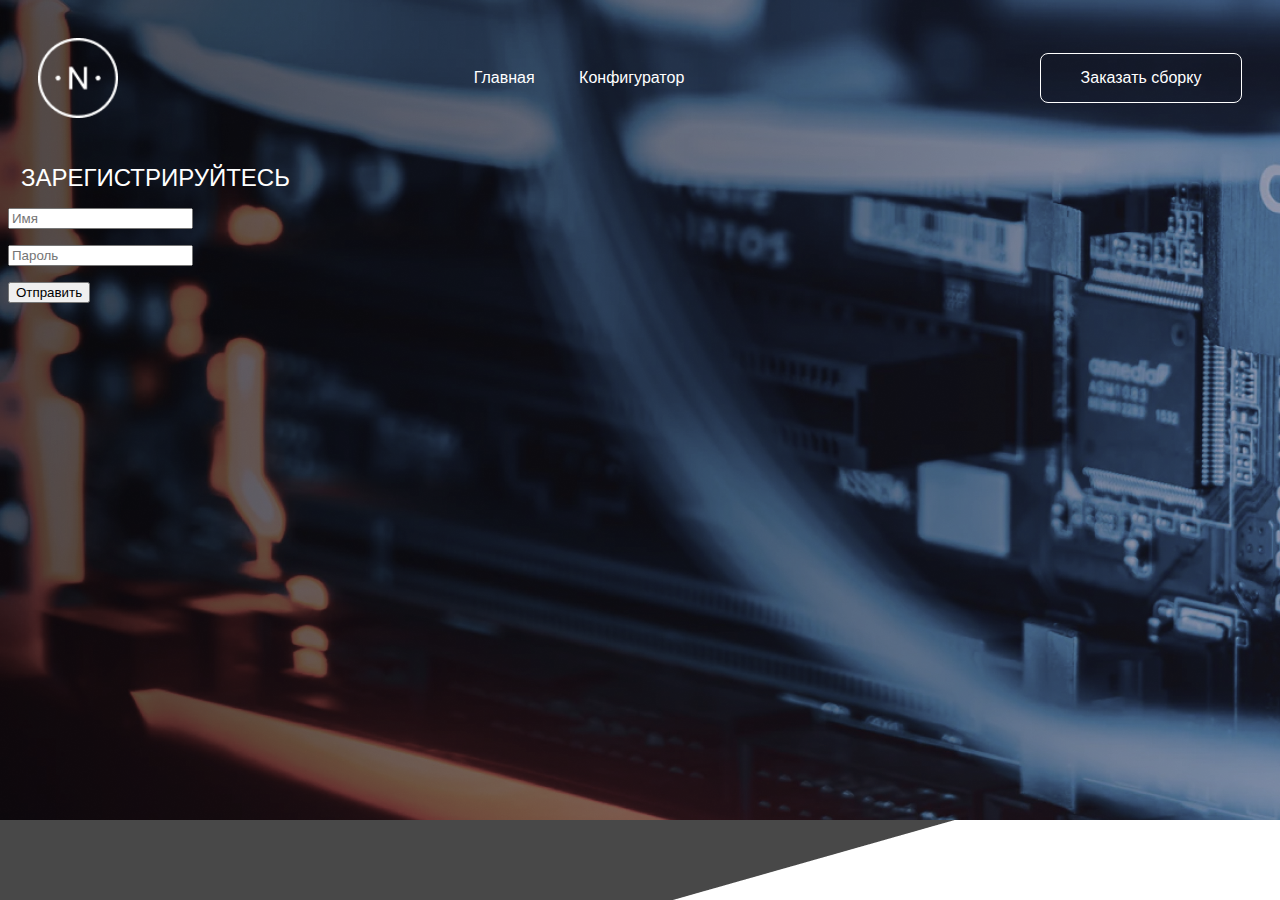
<file: index.html>
<!DOCTYPE html>
<html lang="ru">
<head>
  <meta charset="UTF-8">
  <meta name="viewport" content="width=device-width, initial-scale=1.0">
  <title>MikuPikuHW</title>
  <link rel="stylesheet" href="/css/gstyle.css">
  <link rel="shortcut icon" href="/images/1854_miku_blush.png" type="image/x-icon">
</head>
<body>
  <header>
    <div>
      <nav class="menu">
        <img class="Logo" src="/images/Logo.png" alt="Logo">
        <ul class="nav__links">
          <li><a href="index.html">Главная</a></li>
          <li><a href="page2.html">Конфигуратор</a></li>
        </ul>
        <a class="button" href="page3.html">Заказать сборку</a>
      </nav>
    </div>
  
    <div>
      <p><h1 class="header">Зарегистрируйтесь</h1></p>
        <form action="#">
          <div>
            <p><input placeholder="Имя" tabindex="1" name="username" type="text" /></p>
          </div>
          <div>
            <p><input placeholder="Пароль" tabindex="2" name="userpass" type="password" /></p>
          </div>
          <div>
            <button tabindex="3" type="submit">Отправить</button>
          </div>
        </form>
    </div> 
  </header>
</body>
</html>
</file>
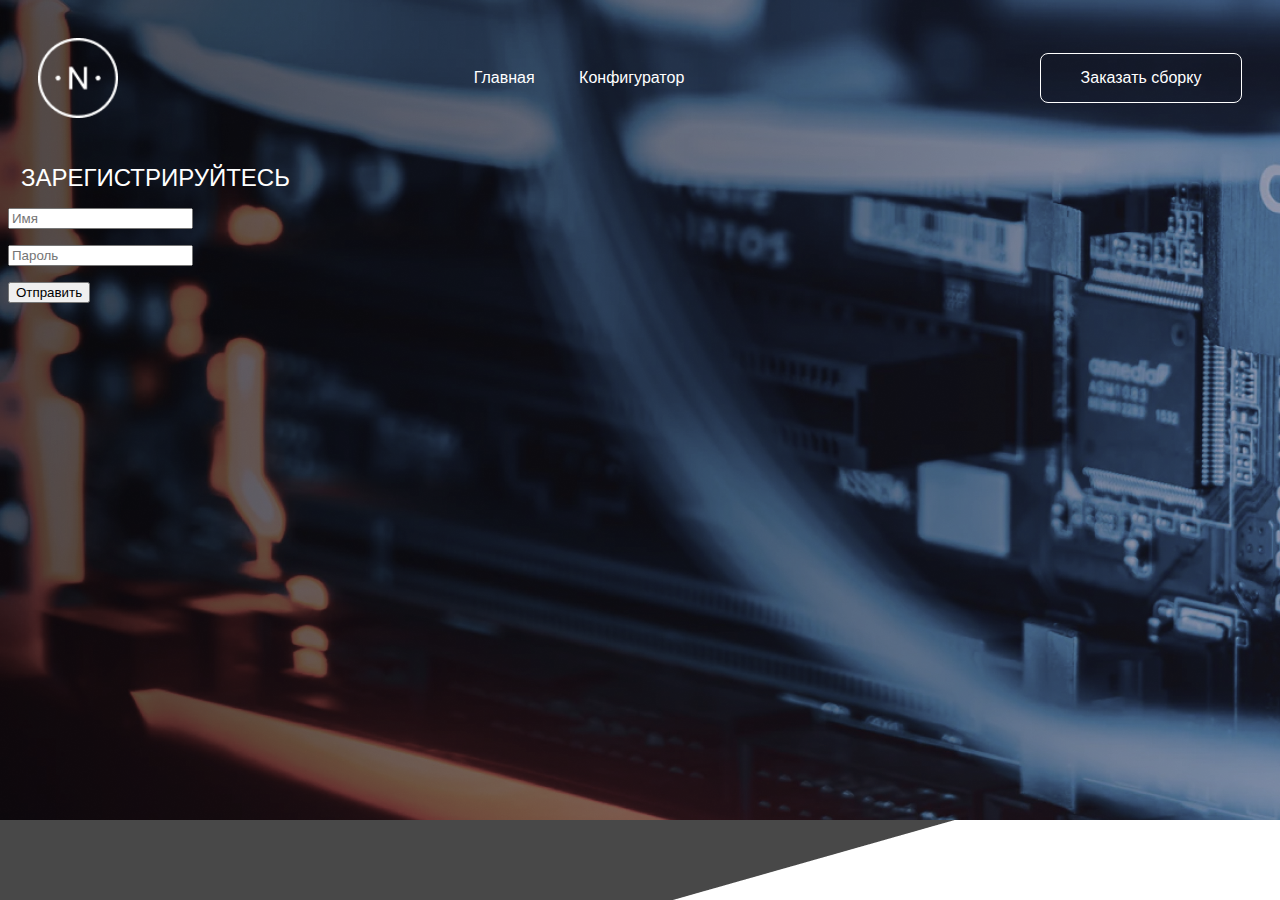
<file: page1.html>
<!DOCTYPE html>
<html lang="ru">
<head>
  <meta charset="UTF-8">
  <meta name="viewport" content="width=device-width, initial-scale=1.0">
  <title>MikuPikuHW</title>
  <link rel="stylesheet" href="/css/gstyle.css">
  <link rel="shortcut icon" href="/images/1854_miku_blush.png" type="image/x-icon">
</head>
<body>
  <header>
    <div>
      <nav class="menu">
        <img class="Logo" src="/images/Logo.png" alt="Logo">
        <ul class="nav__links">
          <li><a href="page1.html">Главная</a></li>
          <li><a href="page2.html">Конфигуратор</a></li>
        </ul>
        <a class="button" href="page3.html">Заказать сборку</a>
      </nav>
    </div>
  
    <div>
      <p><h1 class="header">Зарегистрируйтесь</h1></p>
        <form action="#">
          <div>
            <p><input placeholder="Имя" tabindex="1" name="username" type="text" /></p>
          </div>
          <div>
            <p><input placeholder="Пароль" tabindex="2" name="userpass" type="password" /></p>
          </div>
          <div>
            <button tabindex="3" type="submit">Отправить</button>
          </div>
        </form>
    </div> 
  </header>
</body>
</html>
</file>
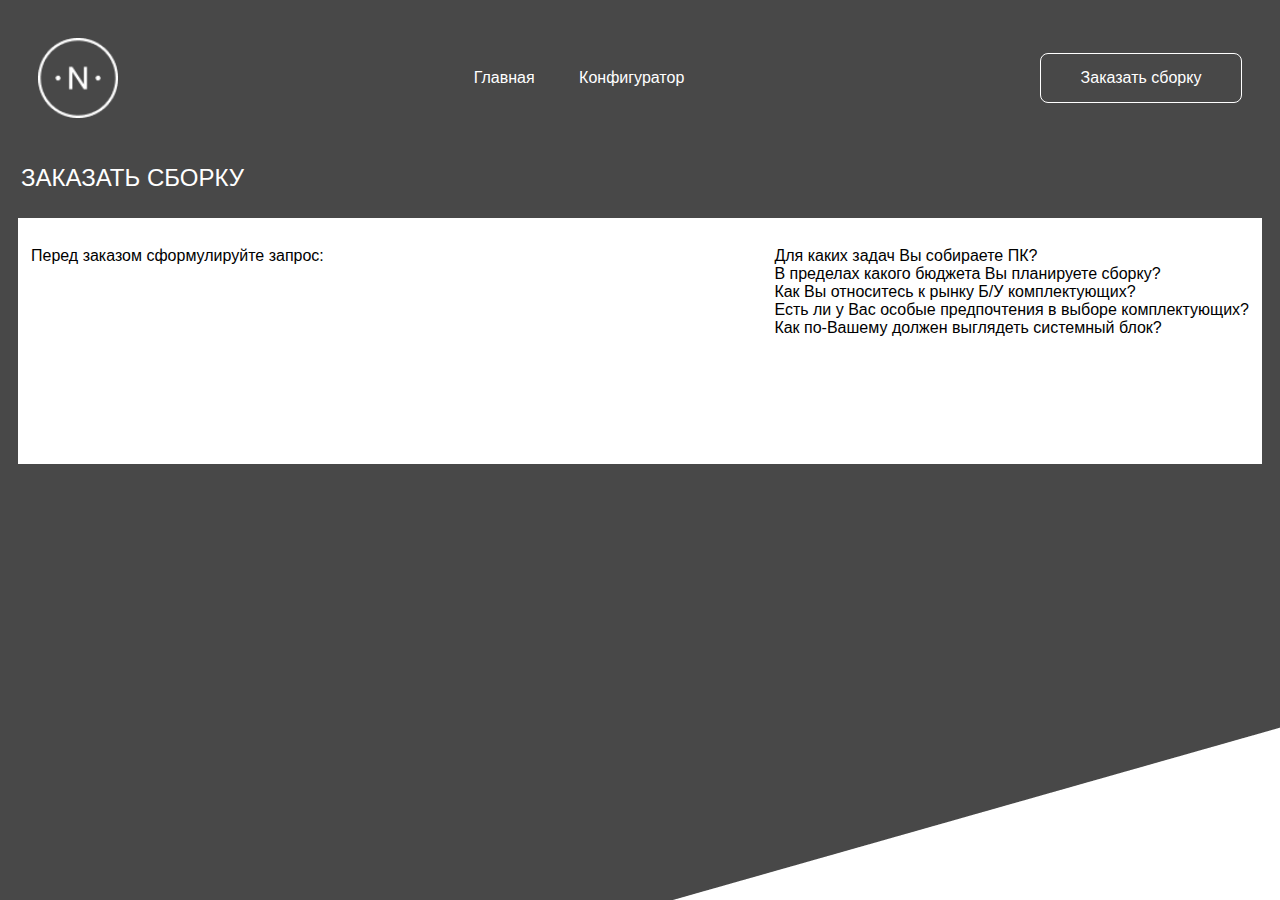
<file: page3.html>
<!DOCTYPE html>
<html lang="ru">
<head>
  <meta charset="UTF-8">
  <meta name="viewport" content="width=device-width, initial-scale=1.0">
  <title>MikuPikuHW</title>
  <link rel="stylesheet" href="/css/zstyle.css">
  <link rel="shortcut icon" href="/images/1854_miku_blush.png" type="image/x-icon">
</head>
<body>
  
  <div>
    <nav class="menu">
    <img class="Logo" src="/images/Logo.png" alt="Logo">
    <ul class="nav__links">
      <li><a href="index.html">Главная</a></li>
      <li><a href="page2.html">Конфигуратор</a></li>
    </ul>
    <a class="button" href="#">Заказать сборку</a>
    </nav>
  </div>
  <p>
      <h1 class="header">Заказать сборку</h1></p>
      <div class="block_information">
          <div class="back_1">
              <p>Перед заказом сформулируйте запрос:</p>
              <ol>
                  <li>Для каких задач Вы собираете ПК?</li>
                  <li>В пределах какого бюджета Вы планируете сборку?</li>
                  <li>Как Вы относитесь к рынку Б/У комплектующих?</li>
                  <li>Есть ли у Вас особые предпочтения в выборе комплектующих?</li>
                  <li>Как по-Вашему должен выглядеть системный блок?</li>
              </ol>
          </div>
        
      </div>


  
 
  
</body>
</html>
</file>
<file: css/gstyle.css>
body {
  background: url(/images/Header.png) no-repeat, 
  url('../images/Background.png') no-repeat;
  overflow-y: scroll;
  font-family: Arial, Helvetica, sans-serif;
}

li {
  list-style-type: none;
}
ul {
  margin: 0;
  padding: 0;
}

.menu {
  display: flex;
  justify-content: space-between;
  align-items: center;
  padding: 30px;
  height: 80px;
}
.Logo {
  height: 80px;
  width: 80px;
}

.nav__links li {
  display: inline-block;
  padding: 0px 20px;
}
.nav__links li a {
  transition: 0.3s ease-in 0s;
  color: #fff;
  list-style-type: none;
  text-decoration: none;
}
.nav__links li a:hover {
  color: #ff0099;
  text-decoration: none;
}
.button {
  text-align: center;
  list-style-type: none;
  text-decoration: none;
  padding: 15px 0px 15px 0px;
  color: #fff;
  width: 200px;
  border: 1px solid #fff;
  border-radius: 8px;
}
.button:hover {
  transition: 0.3s ease-in 0s;
  color: #ff0099;
  list-style-type: none;
  text-decoration: none;
  border: 1px solid #ff0099;
  background-color: #fff;
}
.info {
  height: 220px;
  width: 920px;
  background-color: #ffffff;
  align-items: flex-end;
  display: flex;
  border-radius: 8px;
}
.header {
  font-size: 24px;
  font-weight: 300;
  text-align: left;
  text-transform: uppercase;
  color: white;
  margin: 13px;
}
</file>
<file: css/zstyle.css>
body {
    background-image: url(/images/Background.png);
    background-repeat: no-repeat;
    font-family: sans-serif;
}

li {
    list-style-type: none;
}
ul {
    margin: 0;
    padding: 0;
}
.menu {
    display: flex;
    justify-content: space-between;
    align-items: center;
    padding: 30px;
    height: 80px;
}
.Logo {
    height: 80px;
    width: 80px;
}
  
.nav__links li {
    display: inline-block;
    padding: 0px 20px;
}
.nav__links li a {
    transition: 0.3s ease-in 0s;
    color: #fff;
    list-style-type: none;
    text-decoration: none;
}
.nav__links li a:hover {
    color: #ff0099;
    text-decoration: none;
}
.button {
    text-align: center;
    list-style-type: none;
    text-decoration: none;
    padding: 15px 0px 15px 0px;
    color: #fff;
    width: 200px;
    border: 1px solid #fff;
    border-radius: 8px;
}
.button:hover {
    transition: 0.3s ease-in 0s;
    color: #ff0099;
    list-style-type: none;
    text-decoration: none;
    border: 1px solid #ff0099;
    background-color: #fff;
}
.back_1 {
    margin: 10px;
    display: flex;
    height: 220px;
    padding: 13px;
    width: 1385px;
    background-color: #fff;
    justify-content: space-between;
}
.header {
    font-size: 24px;
    font-weight: 300;
    text-align: left;
    text-transform: uppercase;
    color: white;
    margin: 13px;
}
.block_information {
    display: flex;
    align-items: space-between;
    flex-wrap: wrap;
}
</file>
